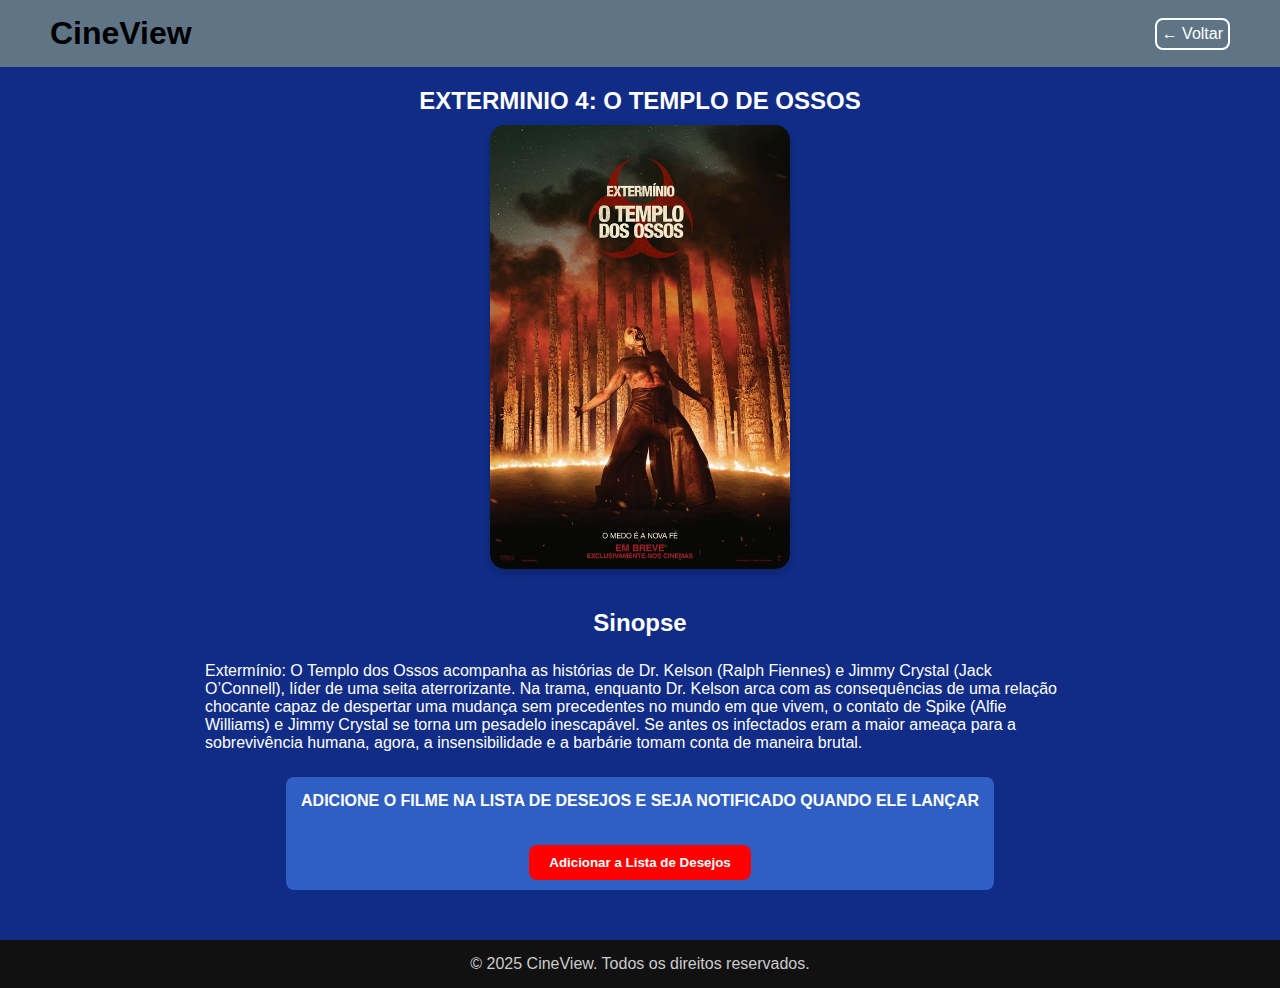
<file: exterminio.html>
<!DOCTYPE html>
<html lang="pt-br">
<head>
    <meta charset="UTF-8">
    <meta name="viewport" content="width=device-width, initial-scale=1.0">
    <title>EXTERMINIO 4: O TEMPLO DE OSSOS</title>
    <link rel="stylesheet" href="style.css">
    <link rel="stylesheet" href="exterminio.css">
</head>
<body>
    <nav class="navbar">
        <h1 class="logo">CineView</h1>
        <ul class="nav-links">
            <a class="voltar" href="index.html">← Voltar</a>
        </ul>
    </nav>
    <header class="titulo">
        <h2>EXTERMINIO 4: O TEMPLO DE OSSOS</h2>
        <img class="imagem" src="EXTERMINIO.png" alt="exterminio">
    </header>
    
    <section class="sinopse">
        <h2 class="titulo">Sinopse</h2>
            <p class="paragrafo">Extermínio: O Templo dos Ossos acompanha as histórias de 
                Dr. Kelson (Ralph Fiennes) e Jimmy Crystal (Jack O’Connell), 
                líder de uma seita aterrorizante. Na trama, enquanto Dr. Kelson 
                arca com as consequências de uma relação chocante capaz de despertar 
                uma mudança sem precedentes no mundo em que vivem, o contato de Spike 
                (Alfie Williams) e Jimmy Crystal se torna um pesadelo inescapável. 
                Se antes os infectados eram a maior ameaça para a sobrevivência humana, 
                agora, a insensibilidade e a barbárie tomam conta de maneira brutal.
            </p>
    </section>

    <section class="adicionar">
        <div class="adicao">
            <p class="texto"><strong>ADICIONE O FILME NA LISTA DE DESEJOS E SEJA NOTIFICADO QUANDO ELE LANÇAR</strong></p>
            <button class="enviar">Adicionar a Lista de Desejos</a></button>
        </div>
    </section>
    

    <footer class="footer">
        <p>© 2025 CineView. Todos os direitos reservados.</p>
    </footer>
</body>
</html>
</file>
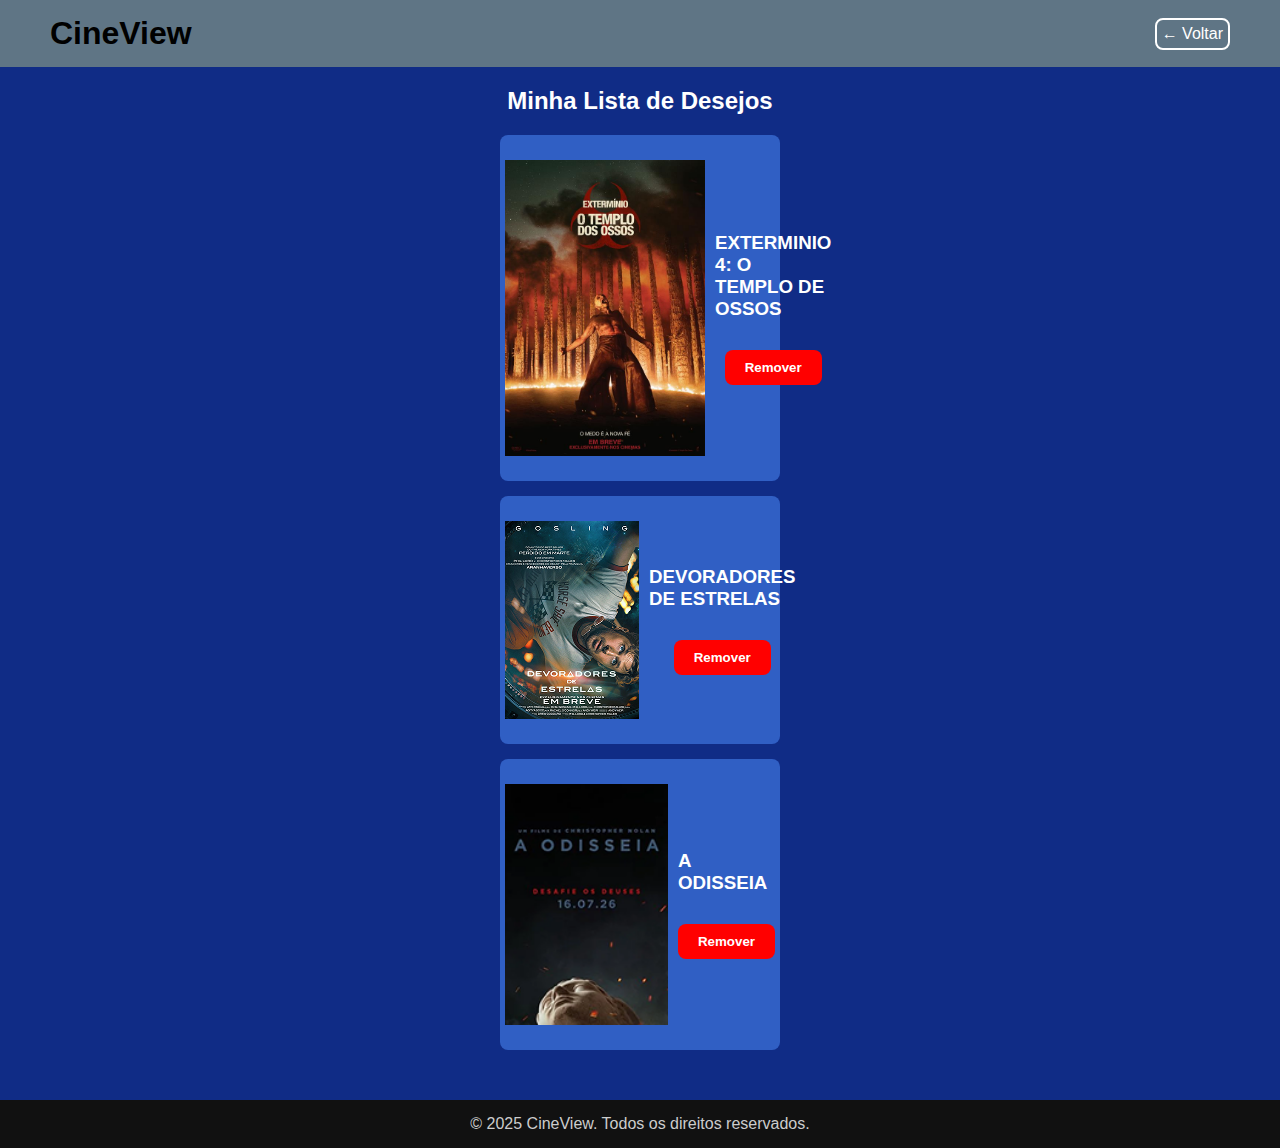
<file: lista_desejos.html>
<!DOCTYPE html>
<html lang="pt-br">
<head>
    <meta charset="UTF-8">
    <meta name="viewport" content="width=device-width, initial-scale=1.0">
    <title>Avaliação</title>
    <link rel="stylesheet" href="style.css">
    <link rel="stylesheet" href="desejos.css">
</head>
<body>
    <nav class="navbar">
        <h1 class="logo">CineView</h1>
        <ul class="nav-links">
            <a class="voltar" href="index.html">← Voltar</a>
        </ul>
    </nav>
    <header>
        <h2 class="titulo">Minha Lista de Desejos</h2>
    </header>
    <section class="lista">
        <div class="filme">
            <img src="EXTERMINIO.png" alt="EXTERMINIO" class="img">
            <div class="coluna">
            <h3>EXTERMINIO 4: O TEMPLO DE OSSOS</h3>
            <button class="enviar">Remover</a></button>
            </div>
        </div>
        <div class="filme">
            <img src="DEVORADORES.png" alt="DEVORADORES" class="img">
            <div class="coluna">
            <h3>DEVORADORES DE ESTRELAS</h3>
            <button class="enviar">Remover</a></button>
            </div>
        </div>
        <div class="filme">
            <img src="ODISSEIA.png" alt="odisseia" class="img">
            <div class="coluna">
            <h3>A ODISSEIA</h3>
            <button class="enviar">Remover</a></button>
            </div>
        </div>
    </section>

    <footer class="footer">
        <p>© 2025 CineView. Todos os direitos reservados.</p>
    </footer>
</body>
</html>
</file>
<file: style.css>
* {
    margin: 0;
    padding: 0;
    box-sizing: border-box;
    font-family: "Poppins", sans-serif;
}

body {
    background: #102c86;
    color: #222;
}

.navbar {
    display: flex;
    justify-content: space-between;
    align-items: center;
    background: #5f7585;
    color: black;
    padding: 15px 50px;
}

.nav-links {
    display: flex;
    list-style: none;
    gap: 30px;
}

.voltar{
    color: white;
    text-decoration: none;
    border: white 2px solid;
    padding: 5px;
    border-radius: 8px;
}

.imagem{
    display: block;
    margin-left: auto;
    margin-right: auto;
    width: 300px;
    border-radius: 15px;
    box-shadow: 0 4px 8px rgba(0, 0, 0, 0.2);
    margin-bottom: 20px;
    margin-top: 10px;
}

.footer {
    background: #111;
    color: #ccc;
    text-align: center;
    padding: 15px;
    margin-top: 50px;
}
</file>
<file: exterminio.css>
.sinopse{
    color: white;
    display: grid;
    place-items: center;
}

.titulo{
    text-align: center;
    color: white;
    margin-top: 20px;
    margin-bottom: 20px;
}

.paragrafo{
    color: white;
    text-decoration: none;
    padding: 5px;
    margin: 0 auto;
    margin-left: 200px;
    margin-right: 200px;
}

.adicionar{
    margin-top: 20px;
    margin-bottom: 20px;
    display: flex;
    gap: 15px;
    display: grid;
    place-items: center;
}

.adicao{
    display: flex;
    align-items: center;
    gap: 10px;
    background: #305fc4;
    padding: 10px;
    border-radius: 8px;
    justify-content: center;
    flex-direction: column;
}

.texto{
    color: white;
    text-decoration: none;
    padding: 5px;
    margin: 0 auto;
}

.enviar{
    background: red;
    color: #fff;
    border: none;
    padding: 10px 20px;
    border-radius: 8px;
    cursor: pointer;
    font-weight: bold;
    transition: 0.3s;
    margin: 0 auto;
    margin-top: 20px;
    display: grid;
    place-items: center;
    text-decoration: none;
}

@media (max-width: 600px) {
    .paragrafo{
        margin-left: 20px;
        margin-right: 20px;
    }

    .adicao{
        margin-left: 20px;
        margin-right: 20px;
        flex-direction: column;
        text-align: center;
    }
}

@media (max-width: 950px) {
    .paragrafo{
        margin-left: 50px;
        margin-right: 50px;
    }

    .adicao{
        margin-left: 50px;
        margin-right: 50px;
    }
}
</file>
<file: desejos.css>
.titulo{
    text-align: center;
    color: white;
    margin-top: 20px;
    margin-bottom: 20px;
}

.img{
    display: flex;
    margin-top: 20px;
    margin-bottom: 20px;
    width: 200px;
}

.lista{
    margin: 0 auto;
    margin-left: 500px;
    margin-right: 500px;
    display: flex;
    flex-direction: column;
    gap: 15px;
    justify-content: center;
}

.coluna{
    display: flex;
    flex-direction: column;
    gap: 10px;
}

.filme{
    color: white;
    text-decoration: none;
    padding: 5px;
    background: #305fc4;
    border-radius: 8px;
    display: flex;
    align-items: center;
    gap: 10px;
    
}

.enviar{
    background: red;
    color: #fff;
    border: none;
    padding: 10px 20px;
    border-radius: 8px;
    cursor: pointer;
    font-weight: bold;
    transition: 0.3s;
    margin: 0 auto;
    margin-top: 20px;
    display: grid;
    place-items: center;
    text-decoration: none;
}

@media (max-width: 950px) {
    .lista{
        margin-left: 20px;
        margin-right: 20px;
    }
}
</file>
